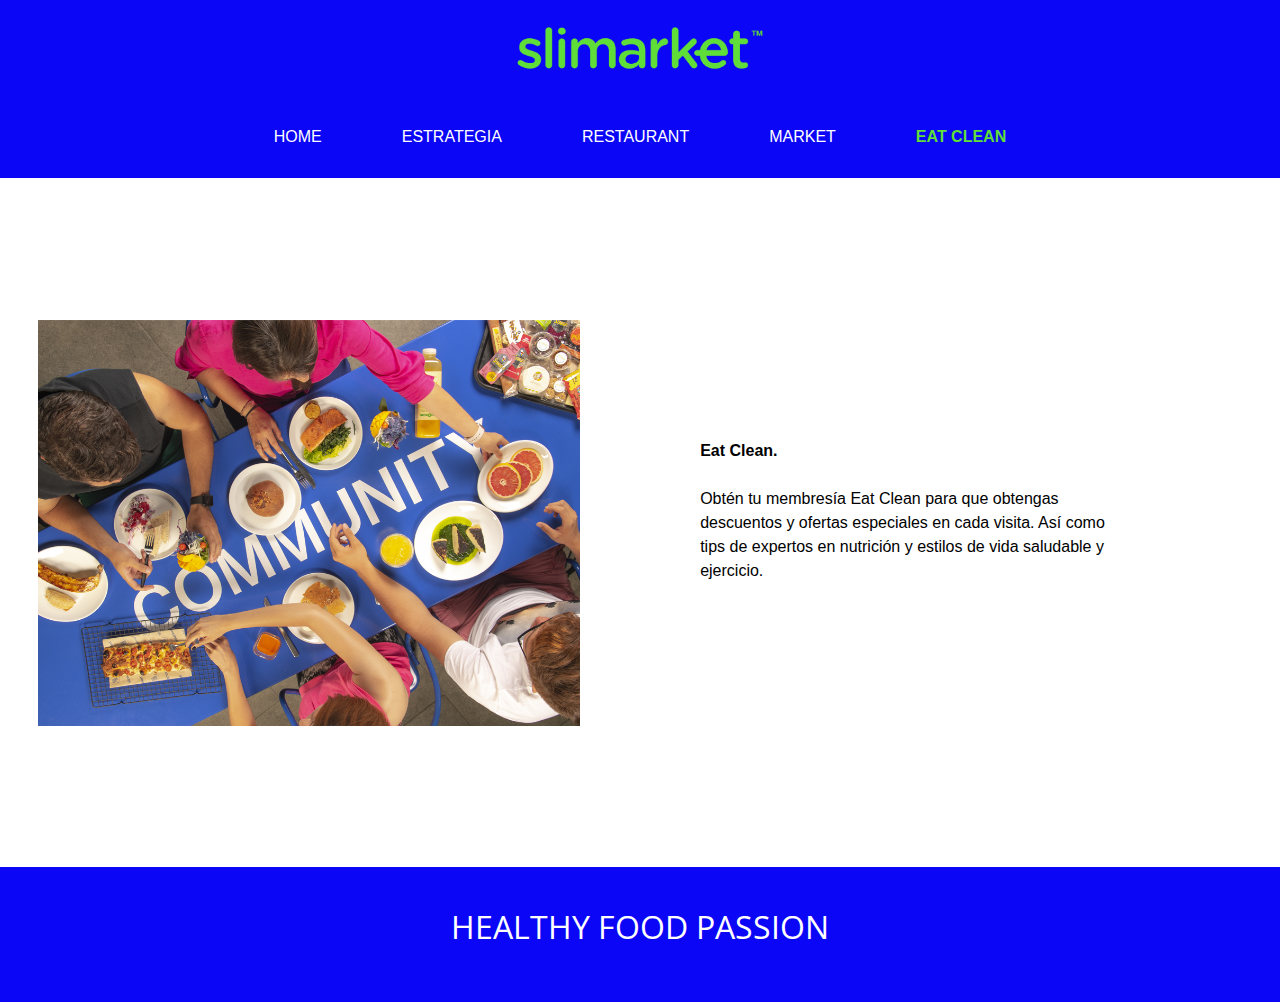
<file: eatclean.html>
<!DOCTYPE html>
<html lang="en">

<head>

    <meta charset="UTF-8">
    <link rel="shortcut icon" href="images/slimmkt.png" />
    <link rel="stylesheet" type="text/css" href="css/html5reset.css">
    <link rel="stylesheet" type="text/css" href="css/style.css">
    <link rel="stylesheet" href="https://use.fontawesome.com/releases/v5.7.2/css/all.css" integrity="sha384-fnmOCqbTlWIlj8LyTjo7mOUStjsKC4pOpQbqyi7RrhN7udi9RwhKkMHpvLbHG9Sr" crossorigin="anonymous">
    <link href="https://fonts.googleapis.com/css?family=Open+Sans+Condensed:300" rel="stylesheet">
    <title>Slimarket | Estrategia</title>

    <!-- ADDING RESPONSIVE DESIGN -->
    <meta name="viewport" content="width=device-width, initial-scale=1.0">

</head>

<body>

    <header>

        <a  href="#content" class="skip">Skip to content</a>

        <a href="index.html" class="logo">
                <img src="images/slim_head.png" alt="Slimarket Logo">
        </a>
    
            
        <ul class="main-nav">
                <li><a href="index.html">Home</a></li><!--
                --><li><a href="estrategia.html">Estrategia</a></li><!--
                --><li><a href="restaurant.html">Restaurant</a></li><!--
                --><li><a href="market.html">Market</a></li><!--
                --><li><a href="eatclean.html" class="current">Eat Clean</a></li>
        </ul>
        
    </header>

    
    <main id="content">
        
        <section class="membresia">

            <img src="images/eatclean.jpg" alt=""> 
                   
            <div class="membership">
                <h1>Eat Clean.</h1>   
                <br>
                <p>Obtén tu membresía Eat Clean para que obtengas descuentos y ofertas especiales en cada visita. Así como tips de expertos en nutrición y estilos de vida saludable y ejercicio.</p>
                <br>
                
                <p></p>
            </div>              
            
        </section>
       
    </main>

    <footer>
        <p>HEALTHY FOOD PASSION</p>
    
        <section class="social-medial">
            <a href="https://www.facebook.com/slimarket" target="_blank"><i class="fab fa-facebook-f fa-2x" aria-label="Link to our facebook page."></i></a>

            <a href="https://www.instagram.com/slimarket" target="_blank"><i class="fab fa-instagram fa-2x" aria-label="Link to our instagram page."></i></a>

            <a href="https://foursquare.com/p/slimarket/45829647" target="_blank"><i class="fab fa-foursquare fa-2x" aria-label="Link to our foursquare page."></i></a>
        </section>
    </footer>

</body>

</html>
</file>
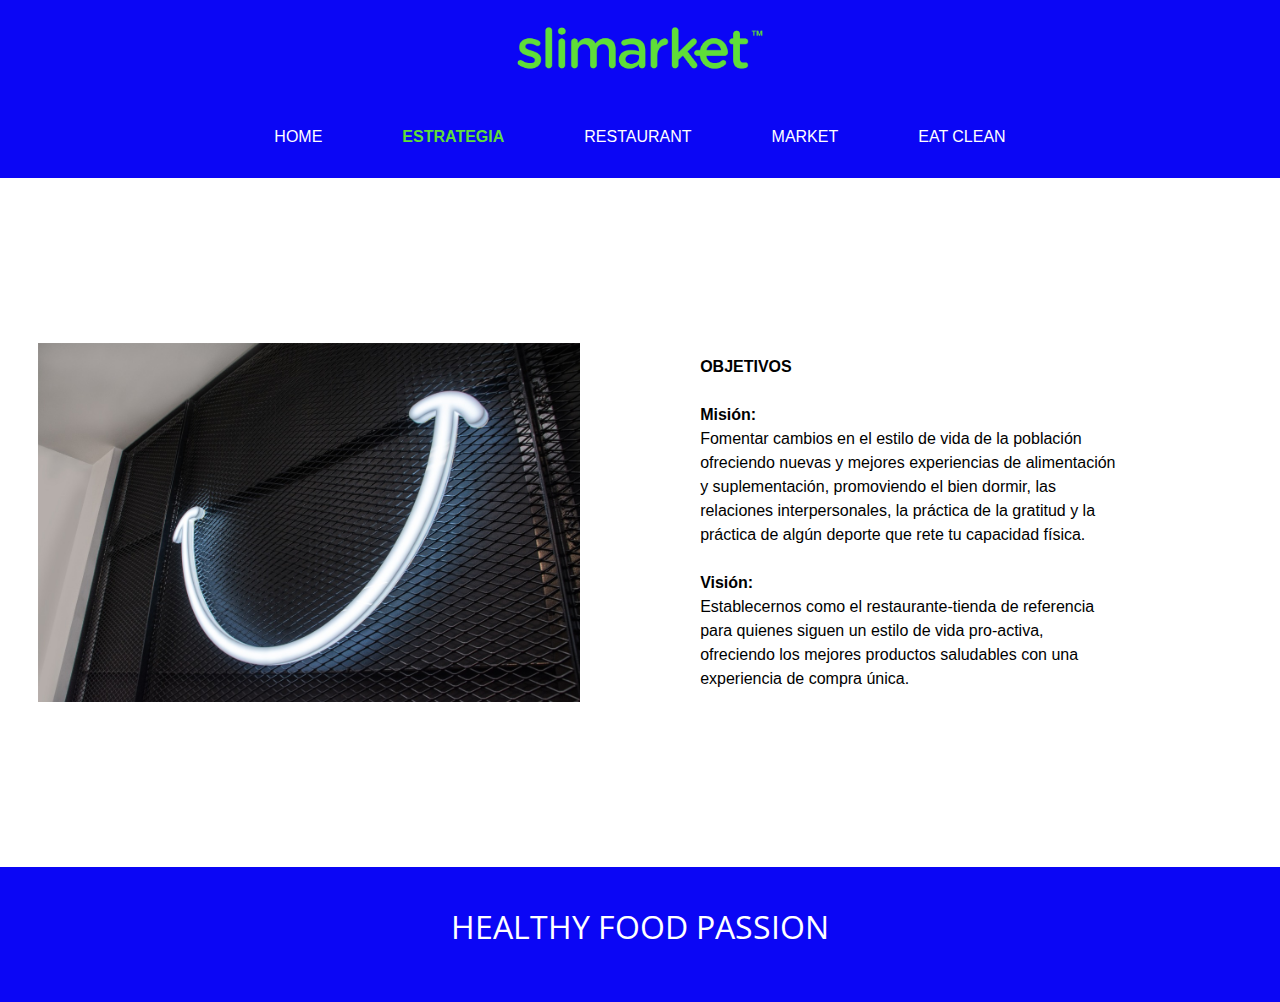
<file: estrategia.html>
<!DOCTYPE html>
<html lang="en">

<head>

    <meta charset="UTF-8">
    <link rel="shortcut icon" href="images/slimmkt.png" />
    <link rel="stylesheet" type="text/css" href="css/html5reset.css">
    <link rel="stylesheet" type="text/css" href="css/style.css">
    <link rel="stylesheet" href="https://use.fontawesome.com/releases/v5.7.2/css/all.css" integrity="sha384-fnmOCqbTlWIlj8LyTjo7mOUStjsKC4pOpQbqyi7RrhN7udi9RwhKkMHpvLbHG9Sr" crossorigin="anonymous">
    <link href="https://fonts.googleapis.com/css?family=Open+Sans+Condensed:300" rel="stylesheet">
    <title>Slimarket | Estrategia</title>

    <!-- ADDING RESPONSIVE DESIGN -->
    <meta name="viewport" content="width=device-width, initial-scale=1.0">

</head>

<body>

    <header>

        <a  href="#content" class="skip">Skip to content</a>

        <a href="index.html" class="logo">
                <img src="images/slim_head.png" alt="Slimarket Logo">
        </a>
    
            
        <ul class="main-nav">
                <li><a href="index.html">Home</a></li><!--
                --><li><a href="estrategia.html" class="current">Estrategia</a></li><!--
                --><li><a href="restaurant.html">Restaurant</a></li><!--
                --><li><a href="market.html">Market</a></li><!--
                --><li><a href="eatclean.html">Eat Clean</a></li>
        </ul>

    </header>

    
    
    <main id="content">

        <section class="statement">

            <img src="images/estrategia.jpg" alt=""> 
        
            <div class="objectives">   
                <h1>OBJETIVOS</h1>
                <br>
                
                <p>
                    <h2>Misión:</h2>
                    Fomentar cambios en el estilo de vida de la población ofreciendo nuevas y mejores experiencias de alimentación y suplementación, promoviendo el bien dormir, las relaciones interpersonales, la práctica de la gratitud y la práctica de algún deporte que rete tu capacidad física.
                    <br>
                    <br>
                    <h2>Visión:</h2>
                    Establecernos como el restaurante-tienda de referencia para quienes siguen un estilo de vida pro-activa, ofreciendo los mejores productos saludables con una experiencia de compra única.
                </p>
            </div>

        </section>
       
    </main>

    <footer>
        <p>HEALTHY FOOD PASSION</p>
    
        <section class="social-medial">
            <a href="https://www.facebook.com/slimarket" target="_blank"><i class="fab fa-facebook-f fa-2x" aria-label="Link to our facebook page."></i></a>

            <a href="https://www.instagram.com/slimarket" target="_blank"><i class="fab fa-instagram fa-2x" aria-label="Link to our instagram page."></i></a>

            <a href="https://foursquare.com/p/slimarket/45829647" target="_blank"><i class="fab fa-foursquare fa-2x" aria-label="Link to our foursquare page."></i></a>
        </section>

    </footer>

</body>

</html>
</file>
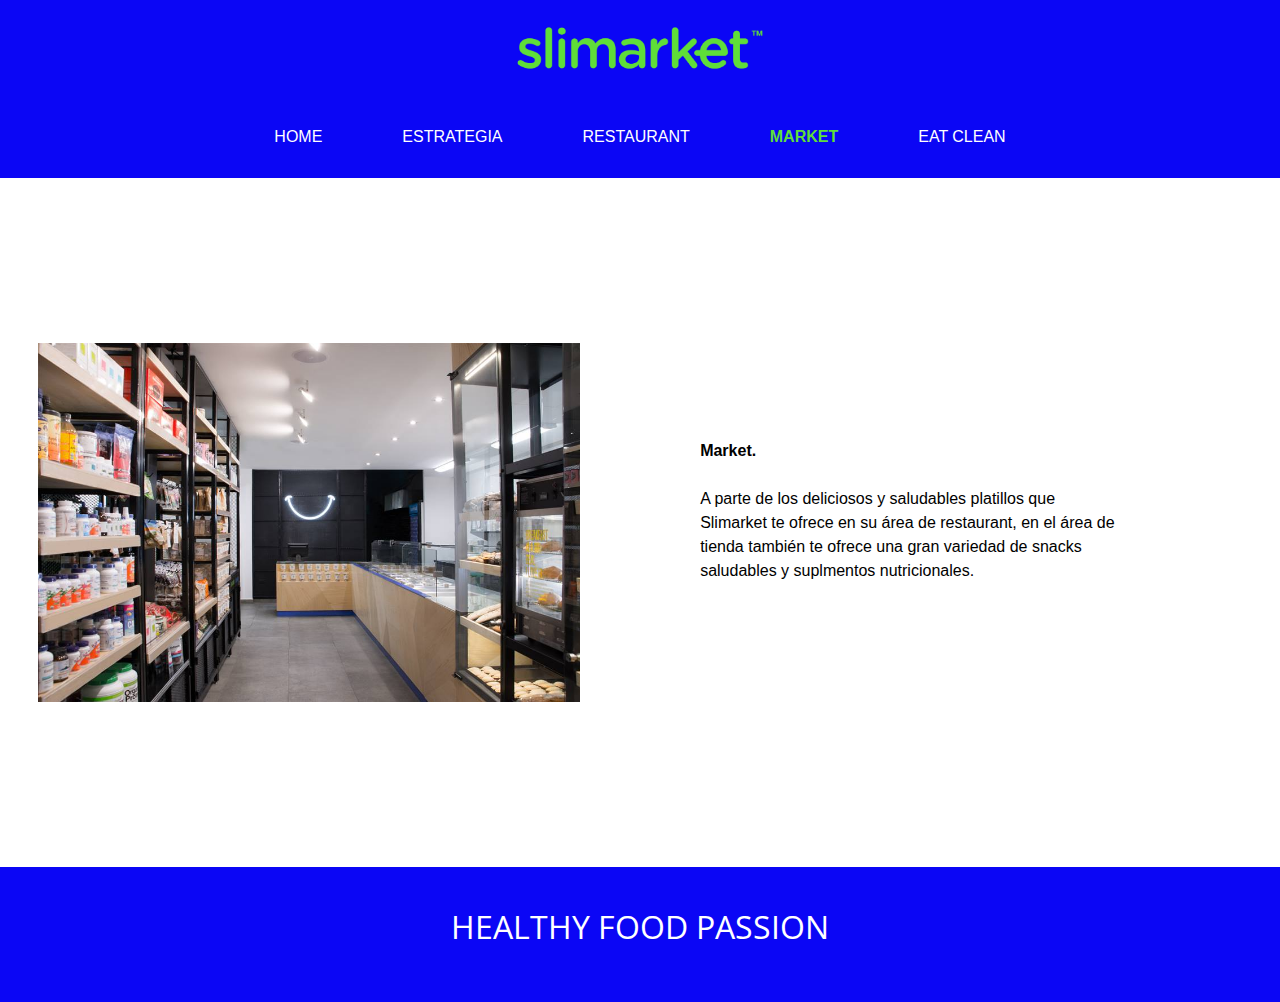
<file: market.html>
<!DOCTYPE html>
<html lang="en">

<head>

    <meta charset="UTF-8">
    <link rel="shortcut icon" href="images/slimmkt.png" />
    <link rel="stylesheet" type="text/css" href="css/html5reset.css">
    <link rel="stylesheet" type="text/css" href="css/style.css">
    <link rel="stylesheet" href="https://use.fontawesome.com/releases/v5.7.2/css/all.css" integrity="sha384-fnmOCqbTlWIlj8LyTjo7mOUStjsKC4pOpQbqyi7RrhN7udi9RwhKkMHpvLbHG9Sr" crossorigin="anonymous">
    <link href="https://fonts.googleapis.com/css?family=Open+Sans+Condensed:300" rel="stylesheet">
    <title>Slimarket | Estrategia</title>

    <!-- ADDING RESPONSIVE DESIGN -->
    <meta name="viewport" content="width=device-width, initial-scale=1.0">

</head>

<body>

    <header>

        <a  href="#content" class="skip">Skip to content</a>

        <a href="index.html" class="logo">
                <img src="images/slim_head.png" alt="Slimarket Logo">
        </a>
    
            
        <ul class="main-nav">
                <li><a href="index.html">Home</a></li><!--
                --><li><a href="estrategia.html">Estrategia</a></li><!--
                --><li><a href="restaurant.html">Restaurant</a></li><!--
                --><li><a href="market.html" class="current">Market</a></li><!--
                --><li><a href="eatclean.html">Eat Clean</a></li>
        </ul>
    
    </header>

    
    <main id="content">
        
        <section class="market">

            <img src="images/market1.jpg" alt=""> 
                   
            <div class="description">
                <h1>Market.</h1>   
                <br>
                <p>A parte de los deliciosos y saludables platillos que Slimarket te ofrece en su área de restaurant, en el área de tienda también te ofrece una gran variedad de snacks saludables y suplmentos nutricionales.</p>
                <br>
                
                <p></p>
            </div>              
            
        </section> 

        <!-- <section class="productos">

                <img src="images/empanada.jpg" alt="">
                <img src="images/muffin.jpg" alt="">
                <img src="images/panelote.jpg" alt="">
                <img src="images/panaderia.jpg" alt="">
                <img src="images/kambucha.jpg" alt="">
                <img src="images/jicama.jpg" alt="">
                <img src="images/snacks.jpg" alt="">

        </section> -->
       
    </main>

    <footer>
        <p>HEALTHY FOOD PASSION</p>
    
        <section class="social-medial">
            <a href="https://www.facebook.com/slimarket" target="_blank"><i class="fab fa-facebook-f fa-2x" aria-label="Link to our facebook page."></i></a>

            <a href="https://www.instagram.com/slimarket" target="_blank"><i class="fab fa-instagram fa-2x" aria-label="Link to our instagram page."></i></a>

            <a href="https://foursquare.com/p/slimarket/45829647" target="_blank"><i class="fab fa-foursquare fa-2x" aria-label="Link to our foursquare page."></i></a>
        </section>

    </footer>

</body>

</html>
</file>
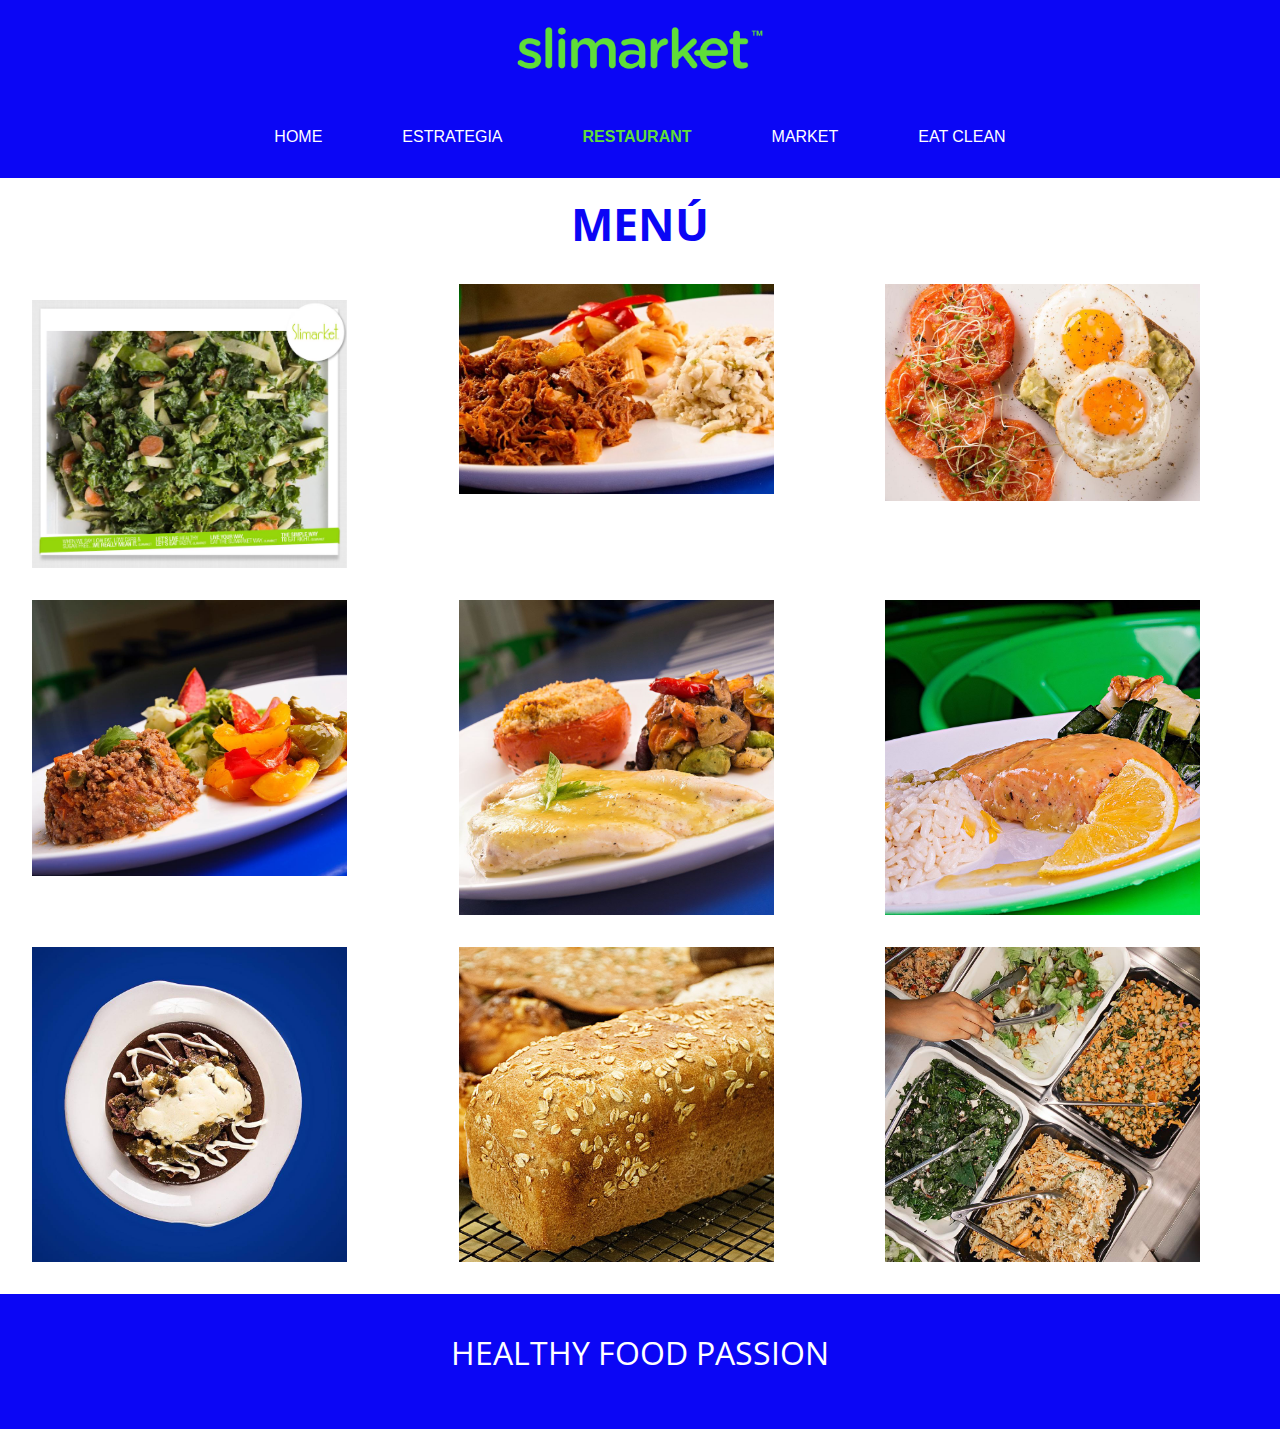
<file: restaurant.html>
<!DOCTYPE html>
<html lang="en">

<head>

    <meta charset="UTF-8">
    <link rel="shortcut icon" href="images/slimmkt.png" />
    <link rel="stylesheet" type="text/css" href="css/html5reset.css">
    <link rel="stylesheet" type="text/css" href="css/style.css">
    <link rel="stylesheet" href="https://use.fontawesome.com/releases/v5.7.2/css/all.css" integrity="sha384-fnmOCqbTlWIlj8LyTjo7mOUStjsKC4pOpQbqyi7RrhN7udi9RwhKkMHpvLbHG9Sr" crossorigin="anonymous">
    <link href="https://fonts.googleapis.com/css?family=Open+Sans+Condensed:300" rel="stylesheet">
    <title>Slimarket | Estrategia</title>

    <!-- ADDING RESPONSIVE DESIGN -->
    <meta name="viewport" content="width=device-width, initial-scale=1.0">

</head>

<body>

    <header>

        <a  href="#content" class="skip">Skip to content</a>

        <a href="index.html" class="logo">
                <img src="images/slim_head.png" alt="Slimarket Logo">
        </a>
    
            
        <ul class="main-nav">
                <li><a href="index.html">Home</a></li><!--
                --><li><a href="estrategia.html">Estrategia</a></li><!--
                --><li><a href="restaurant.html" class="current">Restaurant</a></li><!--
                --><li><a href="market.html">Market</a></li><!--
                --><li><a href="eatclean.html">Eat Clean</a></li>
        </ul>

    </header>

    
    <main id="content">
        
        <div class="title-menu">
            <h1>MENÚ</h1>
        </div>
        <div class="menu">
                

                <img src="images/ensalada.jpg" alt="Dish 1">
                <img src="images/menu2.jpg" alt="Dish 2">
                <img src="images/menu3.jpg" alt="Dish 3">
                <img src="images/menu4.jpg" alt="Dish 4">
                <img src="images/menu5.jpg" alt="Dish 5">
                <img src="images/menu6.jpg" alt="Dish 6">
                <img src="images/menu7.jpg" alt="Dish 7">
                <img src="images/menu8.jpg" alt="Dish 8">
                <img src="images/menu9.jpg" alt="Dish 9">               
            
        </div>
       
    </main>

    <footer>
        <p>HEALTHY FOOD PASSION</p>
    
        <section class="social-medial">
            <a href="https://www.facebook.com/slimarket" target="_blank"><i class="fab fa-facebook-f fa-2x" aria-label="Link to our facebook page."></i></a>

            <a href="https://www.instagram.com/slimarket" target="_blank"><i class="fab fa-instagram fa-2x" aria-label="Link to our instagram page."></i></a>

            <a href="hhttps://foursquare.com/p/slimarket/45829647" target="_blank"><i class="fab fa-foursquare fa-2x" aria-label="Link to our foursquare page."></i></a>
        </section>

    </footer>

</body>

</html>
</file>
<file: css/style.css>
/* header and footer bckg color #0b06f5 */


header, footer{
  width: 100%;
  min-height: 15vh;
  background-color: #0b06f5;
  /* background: #fff url("slim_head.png");  */
}

main{
  min-height: 68vh;

}

a.skip{
  color: white;
  position: relative;
  top: -40px;
  transition: top ease-in .5s;
}

a.skip:focus{
  background: #0b06f5; 
  top: 5px;
}


/* Clickable Logo */

.logo {
  display: block;
  margin: 0 auto;
  width: 20vw;
}

.logo img{
  display: block;
  width: 20vw;
  margin: 0 auto;
  padding: 0;

}


.main-nav{
  font: 16px "Helvetica Neue", Helvetica, Arial, sans-serif;
  margin: 16px;
  margin-bottom: 0;
  padding: 32px;
  text-transform: uppercase;
  text-align: center;
}

/* list elemtns displayed as inline-block = displayed horizontally next to each other */
.main-nav li{
  display: inline-block; 
}

/* style to each <a> */
.main-nav li a{
  text-decoration: none;
  padding: .5em;
  margin: 2em;
  color: rgb(255,255,255)
  
}

/* Style to each nav item when current */
.main-nav li a.current{
  text-decoration: none;
  text-align: right;
  font-weight: bold;
  color: rgb(95,222,57);
}

/* Style to each nav item when hover over */
.main-nav li a:hover,a:focus{
  border-bottom: 1px solid white;
}



.bckgimg{
  max-width: 100%;
  height: auto;
}


.about-slmkt{  
  display: block;
  padding: 2em;
  font-size: 16px;
  line-height: 1.3em;
  font-family: 'Franklin Gothic Medium', 'Arial Narrow', Arial, sans-serif; 
  color: rgb(35, 35, 115);

}

.about-slmkt h1{
  font-family: 'Franklin Gothic Medium', 'Arial Narrow', Arial, sans-serif; 
  color: rgb(35, 35, 115);
  font-size: 20px
}






.statement{
  display: flex;
  align-items: center;
  margin: 3%;
  height: 68vh;
}

.statement img{
  width: 45%;  
}

.objectives{
  padding: 10%;
  line-height: 1.5em;
  font-family: Helvetica;
}




.brand{
  display: flex;
  align-items: center;
  margin: 12%;
  height: 100vh;
}

/* .marca{
  padding: 10%;
  line-height: 1.5em;
  font-family: Helvetica;
  background: black url("../images/athlete.jpg");
  background-size: 75%;
  background-repeat: no-repeat;
  background-position: center;  
}

.marca p, h3{
  width: 45%;
  color:white;
  text-shadow: 2px 2px 2px rgb(170, 170, 170);
  text-align: justify;
  padding-left: 5%;
  padding-right: 5%;
} */






.title-menu{
  font-size: 5vh;
  font-family: 'Open Sans Condensed', sans-serif;
  text-align: center;
  margin: .5em;
  color: #0b06f5
}

.menu {
  display: grid;
  grid-template-columns: auto auto auto;

}


.menu img{ 
  width: 35vh;
  padding-top: 1em;
  padding-bottom: 1em;
  padding-left: 2em;
  padding-right: 2em;
}

.menu img:first-child{
  padding-top: 2em;
}

.menu img:last-child{
  padding-bottom: 2em;
}





.market{
  display: flex;
  align-items: center;
  margin: 3%;
  height: 68vh;
}

.market img{
  width: 45%;
}

.description{
  padding: 10%;
  line-height: 1.5em;
  font-family: Helvetica;
}

.productos{
  display: grid;
  grid-template-columns: auto auto; 
  justify-items: left;
  align-items: center;
}

.productos img{
  width: 25vh;
  padding: 2em;
}







.membresia{
  display: flex;
  align-items: center;
  margin: 3%;
  height: 68vh;
}

.membresia img{
  width: 45%;
}

.membership{
  padding: 10%;
  line-height: 1.5em;
  font-family: Helvetica;
}



footer{
  /* min-height: 20vh; */
  display: flex;
  flex-direction: column;
  align-items: center;
  justify-content: center;
}

footer p{
  /* display: block; */
  font-size: 3.5vh;
  color: rgb(255,255,255);
  /* font-family: 'Saira Extra Condensed', sans-serif; */
  font-family: 'Open Sans Condensed', sans-serif;
  /* font-family: 'Montserrat', sans-serif; */
  text-align: center;
  /* padding: .5em; */
  margin: .5em;
}

footer a i{
  color: white;
  margin: .5em;
  /* font-size: 2em; */
}
  
  
/* MEDIA QUERIES */

/* @media screen and (min-width: 200px) {
  add alternate css styling
  consider 1200px for laptop size
  700px for tablet
  200px mobile size
} */



/* IPAD PRO SIZE */
@media only screen and (max-width: 1024px) {

  header{
    min-height: 10vh;
    /* background-color: #0b06f5; */
    align-items: center;
  }

  .main-nav li{
    display: block;
    margin: 0;
    padding: .25em;
  }

  .logo {
    display: block;
    margin: 0 auto;
    width: 30vw;
  }
  
  .logo img{
    width: 30vw;
    margin: 0 auto;
    padding: 0;
  }


  .statement{
    display: inline-grid;
  }
  .statement img{
    width: 68%;  
    padding: 2em;
    justify-self: center;
  }

  .title-menu{
    font-size: 30px;
    font-family: 'Open Sans Condensed', sans-serif;
    text-align: center;
    margin: .5em;
    color: #0b06f5
  }
  .menu {
    display: grid;
    grid-template-columns: 45% 45%;
    
  }
  .menu img{
    width: 25vw;
    padding: 1em;
    align-self: center;
  }


  .market{
    display: inline-grid;
  }
  .market img{
    width: 68%;  
    padding: 2em;
    justify-self: center;
  }

/* CONTINUE WORKING HERE */
/* CONTINUE WORKING HERE */
/* CONTINUE WORKING HERE */
/* CONTINUE WORKING HERE */
/* CONTINUE WORKING HERE */
/* CONTINUE WORKING HERE */

  .membresia{
    display: grid;
        
  }
  .membresia img{
    width: 60%;  
    padding: 2em;
    justify-self: center;
    grid-row-start: 2;
  }

  .membership{
    padding: 2.5em;
    grid-row-start: 1;
  }


}

/* IPAD SIZE */
@media only screen and (max-width: 768px) {
  header{
    min-height: 10vh;
  }
  
  .main-nav{
    margin: 0;
    text-align: left;
    padding: 1em;
  }

  .main-nav li{
    display: block;
    margin: 0;
    padding: .25em;
    font-size: 12px;
  }
  
  .logo {
    display: block;
    margin: 0 auto;
    width: 35vw;
  }
  
  .logo img{
    display: block;
    width: 35vw;
    margin: 0 auto;
    padding: 0;
  }

  .statement{
    display: inline-grid;
  }
  .statement img{
    width: 60%;  
    padding: 2em;
    justify-self: center;
    grid-row-start: 2;
  }
  .objectives{
    grid-row-start: 1;
    padding: 1.5em;
    font-size: 8px;
  }

  .title-menu{
    font-size: 26px;
    font-family: 'Open Sans Condensed', sans-serif;
    text-align: center;
    margin: .5em;
    color: #0b06f5
  }
  .menu {
    display: grid;
    grid-template-columns: 45% 45%;
    
  }
  .menu img{
    width: 25vw;
    padding: 1em;
    align-self: center;
  }

  .market{
    display: inline-grid;
  }
  .market img{
    width: 60%;  
    padding: 2em;
    justify-self: center;
    grid-row-start: 2;
  }
  .description{
    padding: 2.5em;
    grid-row-start: 1;
  }

  .membresia{
    display: grid;
        
  }
  .membresia img{
    width: 60%;  
    padding: 2em;
    justify-self: center;
    grid-row-start: 1;
  }

  .membership{
    padding: 2.5em;
    grid-row-start: 2;
  }

}

/* IPHONE X, CHOSE THIS SIZE SO I CAN ADJUST TEXT TO FIT PHONE SCREEN */
 @media only screen and (max-width: 375px) {
  
  header{
    min-height: 10vh;
  }
  .main-nav{
    margin: 0;
    text-align: right;
    padding: 1em;
  }

  .main-nav li{
    display: block;
    margin: 0;
    padding: .25em;
    font-size: 10px;
  }
  
  .logo {
    display: block;
    margin: 0 auto;
    width: 35vw;
  }
  
  .logo img{
    display: block;
    width: 35vw;
    margin: 0 auto;
    padding: 0;
  
  }

  .about-slmkt{
    display: inline-block;
    padding: 1em;
    font-size: 12px;
    line-height: 1em;
  }
  
  .statement{
    display: inline-grid;
  }
  .statement img{
    width: 65%;  
    padding: 1em;
    justify-self: center;
    grid-row-start: 2;
  }
  .objectives p{
    padding: .5em;
    font-size: 8px;
    grid-row-start: 1;
  }

  .title-menu{
    font-size: 18px;
    font-family: 'Open Sans Condensed', sans-serif;
    text-align: center;
    margin: .5em;
    color: #0b06f5
  }
  .menu {
    display: grid;
    grid-template-columns: 45% 45%;
    
  }
  .menu img{
    width: 25vw;
    padding: 1em;
    align-self: center;
  }

  .market{
    display: inline-grid;
  }
  .market img{
    width: 60%;  
    padding: 1em;
    justify-self: center;
    grid-row-start: 2;
  }
  .description{
    font-size: 13px;
    padding: 1em;
    grid-row-start: 1;
  }

  .membresia{
    display: grid;
        
  }
  .membresia img{
    width: 65%;  
    padding: 2em;
    justify-self: center;
    grid-row-start: 2;
  }

  .membership{
    font-size: 10px;
    padding: 1em;
    grid-row-start: 1;
  }

}
</file>
